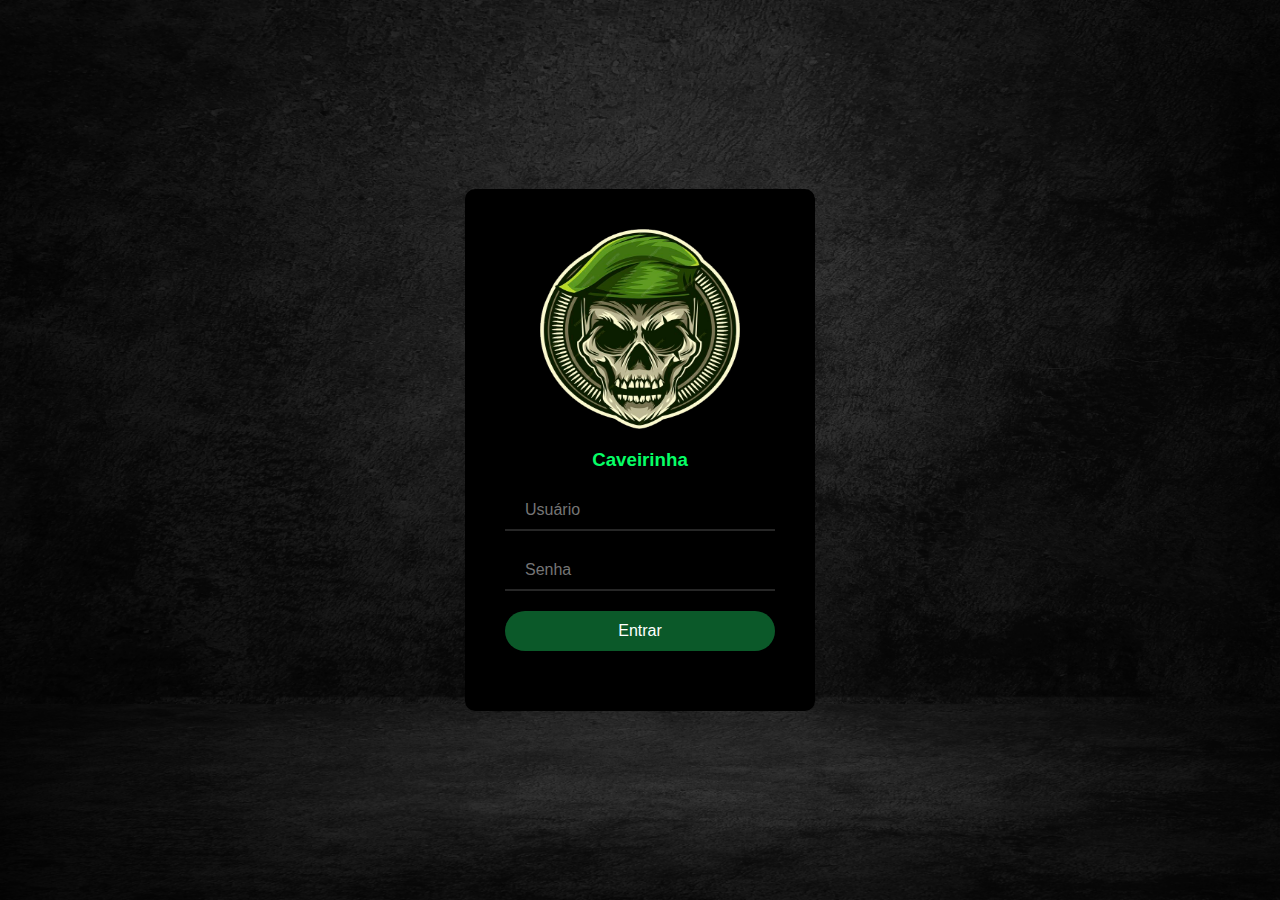
<file: login.html>
<!DOCTYPE html>
<html lang="pt-BR">
<head>
    <meta charset="UTF-8">
    <meta name="viewport" content="width=device-width, initial-scale=1.0">
    <title>Caveirinha</title>
    <link rel="stylesheet" href="/assets/login.css">
</head>
<body>
    <div class="loginBox"> <img class="user" src="/img/cav-png.png" height="200px" width="200px">
        <h3>Caveirinha</h3>
        <form action="login.php" method="post">
            <div class="inputBox"> <input id="uname" type="text" name="Username" placeholder="Usuário"> <input id="pass" type="password" name="Password" placeholder="Senha"> </div> <input type="submit" name="" value="Entrar">
        </form>      
    </div>
</body>
</html>
</file>
<file: assets/login.css>
body{
    margin: 0;
    padding: 0;
    background: url(/img/bkg-dark.jpg) no-repeat;
    height: 100vh;
    font-family: sans-serif;
    background-size: cover;
    background-repeat: no-repeat;
    background-position: center;
    overflow: hidden
}
@media screen and (max-width: 600px)
{
    body{background-size: cover;}
}
#particles-js{
    height: 100%
}
.loginBox{
    position: absolute;
    top: 50%;left: 50%;
    transform: translate(-50%,-50%);
    width: 350px;
    min-height: 200px;
    background: #000000;
    border-radius: 10px;
    padding: 40px;
    box-sizing: border-box
}
.user{
    margin: 0 auto;
    display: block;
    margin-bottom: 20px
}
h3{
    margin: 0;
    padding: 0 0 20px;
    color: #06ff66;
    text-align: center
}
.loginBox input{
    width: 100%;
    margin-bottom: 20px
}
.loginBox input[type="text"], .loginBox input[type="password"]
{
    border: none;
    border-bottom: 2px solid #262626;
    outline: none;
    height: 40px;
    color: #fff;
    background: transparent;
    font-size: 16px;
    padding-left: 20px;
    box-sizing: border-box
}
.loginBox input[type="text"]:hover, .loginBox input[type="password"]:hover{
    color: #42F3FA;
    border: 1px solid #42F3FA;
    box-shadow: 0 0 5px rgba(0,255,0,.3), 0 0 10px rgba(0,255,0,.2), 0 0 15px rgba(0,255,0,.1), 0 2px 0 black
}.loginBox input[type="text"]:focus, .loginBox input[type="password"]:focus{
    border-bottom: 2px solid #42F3FA
}
.inputBox{
    position: relative
}
.inputBox span{
    position: absolute;
    top: 10px;
    color: #262626
}
.loginBox input[type="submit"]{
    border: none;
    outline: none;
    height: 40px;
    font-size: 16px;
    background: #0b5929;
    color: #fff;
    border-radius: 20px;
    cursor: pointer
}
.loginBox a{
    color: #262626;
    font-size: 14px;
    font-weight: bold;
    text-decoration: none;
    text-align: center;
    display: block
}
a:hover{
    color: #00ffff
}
p{
    color: #0000ff
}
</file>
